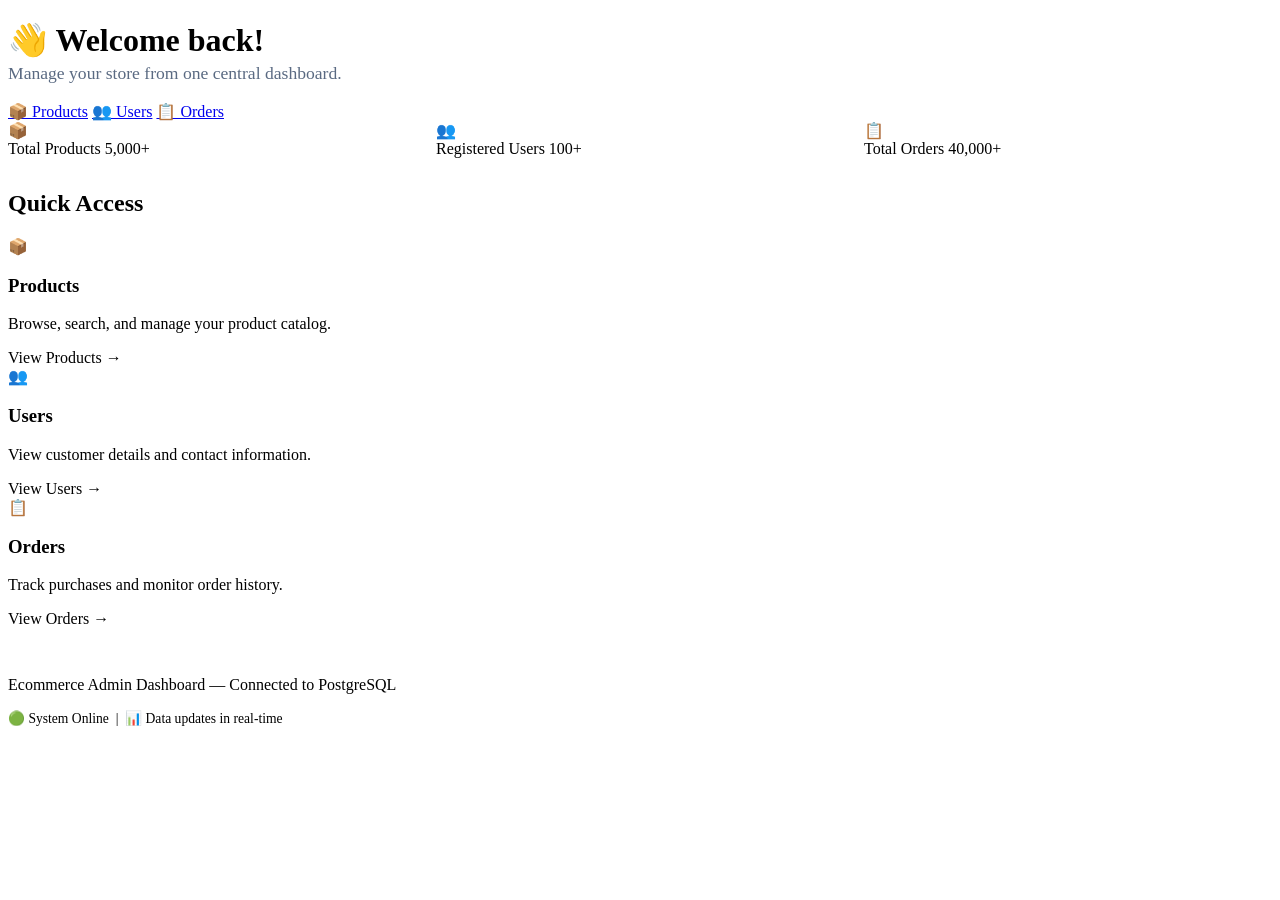
<file: ecommercewebapp/src/main/resources/templates/index.html>
<!DOCTYPE html>
<html xmlns:th="http://www.thymeleaf.org">
<head>
    <meta charset="UTF-8">
    <meta name="viewport" content="width=device-width, initial-scale=1.0">
    <title>Dashboard | Ecommerce Admin</title>
    <!-- Google Fonts -->
    <link href="https://fonts.googleapis.com/css2?family=Inter:wght@400;500;600;700;800&display=swap" rel="stylesheet">
    <!-- Shared CSS -->
    <link rel="stylesheet" th:href="@{/css/styles.css}">
    <style>
        /* Additional dashboard-specific styles (if any) can go here,
           but most are already in styles.css */
    </style>
</head>
<body>
<div class="container">
    <!-- Header with greeting -->
    <div class="header">
        <div>
            <h1 style="margin-bottom: 0.25rem;">👋 Welcome back!</h1>
            <p style="color: #5a6a82; font-size: 1.1rem; margin-top: 0;">
                Manage your store from one central dashboard.
            </p>
        </div>
        <div class="nav-links">
            <a href="/products" class="btn btn-primary">📦 Products</a>
            <a href="/users" class="btn btn-secondary">👥 Users</a>
            <a href="/orders" class="btn btn-secondary">📋 Orders</a>
        </div>
    </div>

    <!-- Quick Stats Row -->
    <div class="stats-grid" style="display: grid; grid-template-columns: repeat(3, 1fr); gap: 20px; margin-bottom: 32px;">
        <div class="stat-card">
            <div class="stat-icon">📦</div>
            <div class="stat-content">
                <span class="stat-label">Total Products</span>
                <span class="stat-value" id="totalProducts">—</span>
            </div>
        </div>
        <div class="stat-card">
            <div class="stat-icon">👥</div>
            <div class="stat-content">
                <span class="stat-label">Registered Users</span>
                <span class="stat-value" id="totalUsers">—</span>
            </div>
        </div>
        <div class="stat-card">
            <div class="stat-icon">📋</div>
            <div class="stat-content">
                <span class="stat-label">Total Orders</span>
                <span class="stat-value" id="totalOrders">—</span>
            </div>
        </div>
    </div>

    <!-- Main Navigation Cards -->
    <h2 style="margin-bottom: 20px;">Quick Access</h2>
    <div class="dashboard-grid">
        <a th:href="@{/products}" class="dashboard-card">
            <div class="dashboard-icon">📦</div>
            <h3>Products</h3>
            <p>Browse, search, and manage your product catalog.</p>
            <span class="card-link">View Products →</span>
        </a>
        <a th:href="@{/users}" class="dashboard-card">
            <div class="dashboard-icon">👥</div>
            <h3>Users</h3>
            <p>View customer details and contact information.</p>
            <span class="card-link">View Users →</span>
        </a>
        <a th:href="@{/orders}" class="dashboard-card">
            <div class="dashboard-icon">📋</div>
            <h3>Orders</h3>
            <p>Track purchases and monitor order history.</p>
            <span class="card-link">View Orders →</span>
        </a>
    </div>

    <!-- Recent Activity / Footer Note -->
    <div class="footer" style="margin-top: 3rem;">
        <p>Ecommerce Admin Dashboard — Connected to PostgreSQL</p>
        <p style="margin-top: 8px; font-size: 0.85rem;">
            <span>🟢 System Online</span> &nbsp;|&nbsp; 
            <span>📊 Data updates in real‑time</span>
        </p>
    </div>
</div>

<!-- Optional: fetch live counts via REST API (if you have endpoints) -->
<script th:inline="javascript">
    // You can optionally fetch real counts from backend if you add simple endpoints.
    // Example: fetch('/api/products/count') etc.
    // For now, we'll leave them as placeholders or you can replace with static numbers.
    
    // Uncomment and adjust if you add count endpoints:
    /*
    fetch('/api/products/count')
        .then(res => res.json())
        .then(count => document.getElementById('totalProducts').textContent = count);
        
    fetch('/api/users/count')
        .then(res => res.json())
        .then(count => document.getElementById('totalUsers').textContent = count);
        
    fetch('/api/orders/count')
        .then(res => res.json())
        .then(count => document.getElementById('totalOrders').textContent = count);
    */
    
    // For now, set static placeholders (optional)
    document.getElementById('totalProducts').textContent = '5,000+';
    document.getElementById('totalUsers').textContent = '100+';
    document.getElementById('totalOrders').textContent = '40,000+';
</script>

<th:block th:replace="fragments/chat-widget :: chat-widget"></th:block>
</body>
</html>
</file>
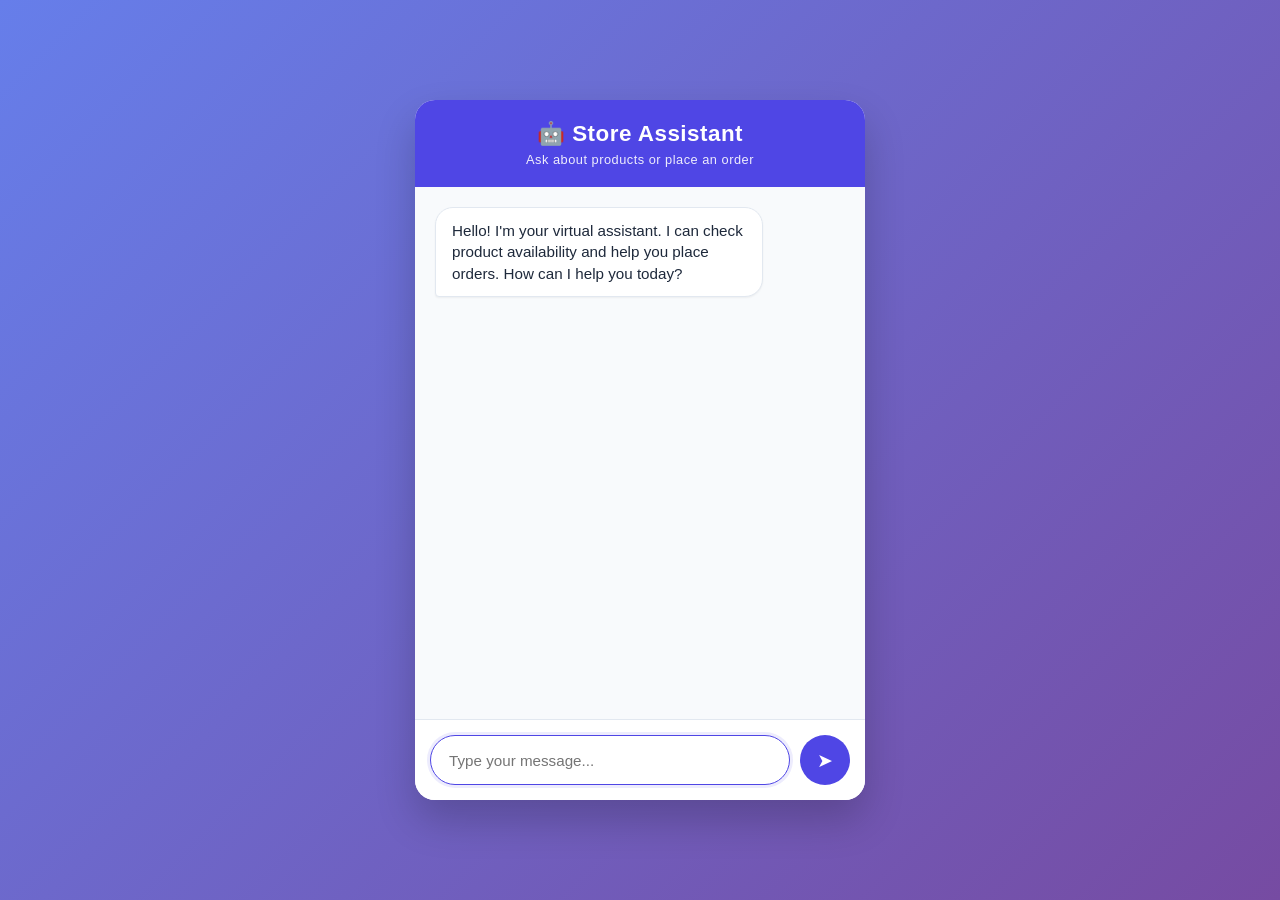
<file: ecommercewebapp/src/main/resources/static/chat-widget.html>
<!DOCTYPE html>
<html lang="en">
<head>
    <meta charset="UTF-8">
    <meta name="viewport" content="width=device-width, initial-scale=1.0">
    <title>Store Assistant</title>
    <style>
        * {
            box-sizing: border-box;
            margin: 0;
            padding: 0;
        }

        body {
            font-family: 'Segoe UI', Tahoma, Geneva, Verdana, sans-serif;
            background: linear-gradient(135deg, #667eea 0%, #764ba2 100%);
            min-height: 100vh;
            display: flex;
            align-items: center;
            justify-content: center;
            padding: 20px;
        }

        #chat-container {
            width: 100%;
            max-width: 450px;
            height: 700px;
            background: white;
            border-radius: 20px;
            box-shadow: 0 20px 40px rgba(0, 0, 0, 0.2);
            display: flex;
            flex-direction: column;
            overflow: hidden;
        }

        #chat-header {
            background: #4f46e5;
            color: white;
            padding: 20px;
            text-align: center;
            font-size: 1.4rem;
            font-weight: 600;
            letter-spacing: 0.5px;
            box-shadow: 0 2px 5px rgba(0, 0, 0, 0.1);
        }

        #chat-header small {
            display: block;
            font-size: 0.8rem;
            opacity: 0.9;
            font-weight: normal;
            margin-top: 5px;
        }

        #chat-messages {
            flex: 1;
            padding: 20px;
            overflow-y: auto;
            background: #f8fafc;
            display: flex;
            flex-direction: column;
            gap: 15px;
        }

        .message {
            display: flex;
            margin-bottom: 5px;
        }

        .user-message {
            justify-content: flex-end;
        }

        .bot-message {
            justify-content: flex-start;
        }

        .message span {
            max-width: 80%;
            padding: 12px 16px;
            border-radius: 18px;
            font-size: 0.95rem;
            line-height: 1.4;
            word-wrap: break-word;
            box-shadow: 0 1px 2px rgba(0, 0, 0, 0.05);
        }

        .user-message span {
            background: #4f46e5;
            color: white;
            border-bottom-right-radius: 4px;
        }

        .bot-message span {
            background: white;
            color: #1e293b;
            border: 1px solid #e2e8f0;
            border-bottom-left-radius: 4px;
        }

        /* Typing indicator */
        .typing span {
            background: #e2e8f0;
            color: #64748b;
            padding: 12px 20px;
        }

        .typing span::after {
            content: '...';
            animation: dots 1.5s steps(4, end) infinite;
        }

        @keyframes dots {
            0%, 20% { content: ''; }
            40% { content: '.'; }
            60% { content: '..'; }
            80%, 100% { content: '...'; }
        }

        #chat-input-area {
            display: flex;
            padding: 15px;
            background: white;
            border-top: 1px solid #e2e8f0;
            gap: 10px;
        }

        #message-input {
            flex: 1;
            padding: 14px 18px;
            border: 1px solid #cbd5e1;
            border-radius: 30px;
            font-size: 0.95rem;
            outline: none;
            transition: border 0.2s;
        }

        #message-input:focus {
            border-color: #4f46e5;
            box-shadow: 0 0 0 3px rgba(79, 70, 229, 0.1);
        }

        #send-button {
            background: #4f46e5;
            color: white;
            border: none;
            width: 50px;
            height: 50px;
            border-radius: 50%;
            cursor: pointer;
            display: flex;
            align-items: center;
            justify-content: center;
            transition: background 0.2s;
            font-size: 1.2rem;
        }

        #send-button:hover {
            background: #4338ca;
        }

        #send-button:disabled {
            background: #a5b4fc;
            cursor: not-allowed;
        }

        /* Scrollbar styling */
        #chat-messages::-webkit-scrollbar {
            width: 6px;
        }

        #chat-messages::-webkit-scrollbar-track {
            background: #f1f5f9;
        }

        #chat-messages::-webkit-scrollbar-thumb {
            background: #cbd5e1;
            border-radius: 3px;
        }

        .error-message span {
            background: #fee2e2;
            color: #b91c1c;
            border-color: #fecaca;
        }
    </style>
</head>
<body>
    <div id="chat-container">
        <div id="chat-header">
            🤖 Store Assistant
            <small>Ask about products or place an order</small>
        </div>
        <div id="chat-messages">
            <div class="message bot-message">
                <span>Hello! I'm your virtual assistant. I can check product availability and help you place orders. How can I help you today?</span>
            </div>
        </div>
        <div id="chat-input-area">
            <input type="text" id="message-input" placeholder="Type your message..." autocomplete="off" />
            <button id="send-button" onclick="sendMessage()">➤</button>
        </div>
    </div>

    <script>
        // ============================================
        // CONFIGURATION – UPDATE THIS URL
        // ============================================
        const N8N_WEBHOOK_URL = 'http://192.168.55.221:5678/webhook/5e49c37d-b5ef-4bca-9e26-05a3c2b8de84';

        // Generate a unique session ID for this browser session
        const sessionId = 'session_' + Date.now() + '_' + Math.random().toString(36).substring(2, 10);

        const chatMessages = document.getElementById('chat-messages');
        const messageInput = document.getElementById('message-input');
        const sendButton = document.getElementById('send-button');

        // ============================================
        // HELPER FUNCTIONS
        // ============================================
        function addMessage(text, sender, isError = false) {
            const messageDiv = document.createElement('div');
            messageDiv.classList.add('message', sender + '-message');
            if (isError) {
                messageDiv.classList.add('error-message');
            }
            const span = document.createElement('span');
            span.textContent = text;
            messageDiv.appendChild(span);
            chatMessages.appendChild(messageDiv);
            scrollToBottom();
            return messageDiv;
        }

        function addTypingIndicator() {
            const typingDiv = document.createElement('div');
            typingDiv.classList.add('message', 'bot-message', 'typing');
            typingDiv.id = 'typing-indicator';
            const span = document.createElement('span');
            span.textContent = 'Thinking';
            typingDiv.appendChild(span);
            chatMessages.appendChild(typingDiv);
            scrollToBottom();
        }

        function removeTypingIndicator() {
            const typing = document.getElementById('typing-indicator');
            if (typing) {
                typing.remove();
            }
        }

        function scrollToBottom() {
            chatMessages.scrollTop = chatMessages.scrollHeight;
        }

        function setInputEnabled(enabled) {
            messageInput.disabled = !enabled;
            sendButton.disabled = !enabled;
            if (enabled) {
                messageInput.focus();
            }
        }

        // ============================================
        // SEND MESSAGE TO N8N
        // ============================================
        async function sendMessage() {
            const userMessage = messageInput.value.trim();
            if (!userMessage) return;

            // Add user message to chat
            addMessage(userMessage, 'user');
            messageInput.value = '';
            setInputEnabled(false);
            addTypingIndicator();

            try {
                const response = await fetch(N8N_WEBHOOK_URL, {
                    method: 'POST',
                    headers: {
                        'Content-Type': 'application/json',
						 sessionId: sessionId
                    },
                    body: JSON.stringify({ 
                        message: userMessage, 
						sessionId: sessionId
                    })
                });

                removeTypingIndicator();

                if (!response.ok) {
                    throw new Error(`Server responded with ${response.status}: ${response.statusText}`);
                }

                const data = await response.json();
                
                // n8n may return different response structures.
                // Common patterns: data.output, data.message, or just data itself.
                let botReply = data.output || data.message || data.text || JSON.stringify(data);
                
                // If the response is an array or object, try to extract meaningful text
                if (typeof botReply === 'object') {
                    botReply = botReply.content || botReply.response || JSON.stringify(botReply);
                }
                
                addMessage(botReply, 'bot');

            } catch (error) {
                console.error('Error communicating with bot:', error);
                removeTypingIndicator();
                addMessage('Sorry, I\'m having trouble connecting to my brain. Please try again in a moment.', 'bot', true);
            } finally {
                setInputEnabled(true);
            }
        }

        // ============================================
        // EVENT LISTENERS
        // ============================================
        messageInput.addEventListener('keypress', (e) => {
            if (e.key === 'Enter' && !e.shiftKey) {
                e.preventDefault();
                sendMessage();
            }
        });

        // Focus input on page load
        window.addEventListener('load', () => {
            messageInput.focus();
        });

        // Optional: Add example quick replies (clickable chips)
        function addQuickReply(text) {
            messageInput.value = text;
            sendMessage();
        }

        // Expose to global scope for any debug
        window.addQuickReply = addQuickReply;
    </script>

    <!-- Optional: Add quick reply buttons below the input if desired -->
    <!-- 
    <div style="padding: 0 15px 15px; display: flex; gap: 8px; flex-wrap: wrap;">
        <button onclick="addQuickReply('What products do you have?')" style="background:#e2e8f0; border:none; padding:8px 12px; border-radius:20px; cursor:pointer;">🛍️ Products</button>
        <button onclick="addQuickReply('I want to place an order')" style="background:#e2e8f0; border:none; padding:8px 12px; border-radius:20px; cursor:pointer;">📦 Order</button>
    </div>
    -->
</body>
</html>
</file>
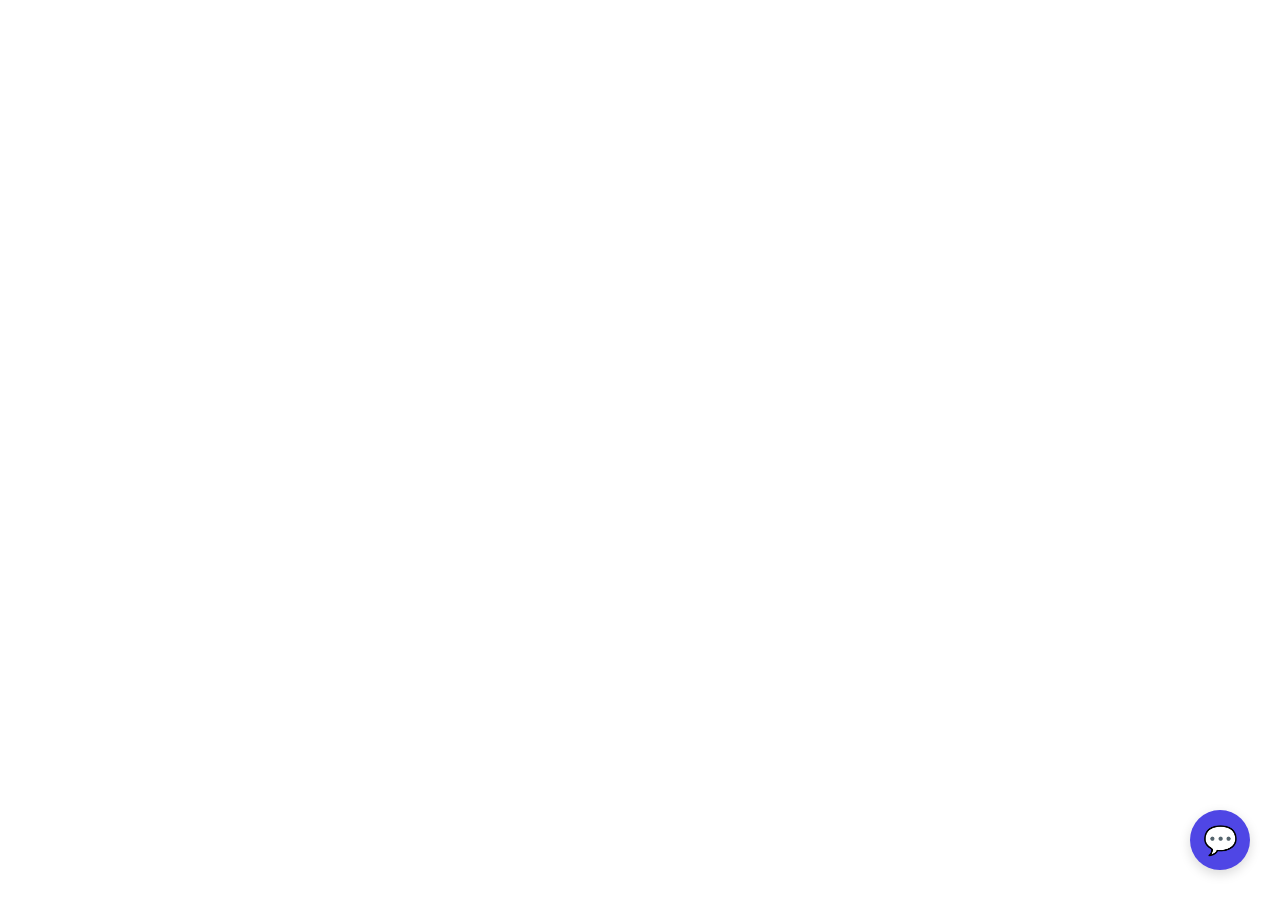
<file: ecommercewebapp/src/main/resources/templates/fragments/chat-widget.html>
<!DOCTYPE html>
<html xmlns:th="http://www.thymeleaf.org">
<body>
    <!-- This fragment will be included in your main layout -->
    <div th:fragment="chat-widget">
        <!-- Chat Bubble Button -->
        <div id="chat-bubble" onclick="toggleChat()">
            💬
        </div>

        <!-- Chat Window (Hidden by default) -->
        <div id="chat-window" style="display: none;">
            <div id="chat-header">
                <span>🤖 Store Assistant</span>
                <button onclick="toggleChat()" style="background: none; border: none; color: white; font-size: 20px; cursor: pointer;">✕</button>
            </div>
            <div id="chat-messages">
                <div class="message bot-message">
                    <span>Hello! I can help with product questions and orders. What can I do for you?</span>
                </div>
            </div>
            <div id="chat-input-area">
                <input type="text" id="message-input" placeholder="Type your message..." autocomplete="off" />
                <button id="send-button" onclick="sendMessage()">➤</button>
            </div>
        </div>

        <style>
            #chat-bubble {
                position: fixed;
                bottom: 30px;
                right: 30px;
                width: 60px;
                height: 60px;
                background: #4f46e5;
                color: white;
                border-radius: 50%;
                display: flex;
                align-items: center;
                justify-content: center;
                font-size: 28px;
                cursor: pointer;
                box-shadow: 0 4px 12px rgba(0,0,0,0.15);
                z-index: 9998;
                transition: transform 0.2s;
            }
            #chat-bubble:hover {
                transform: scale(1.05);
                background: #4338ca;
            }
            #chat-window {
                position: fixed;
                bottom: 100px;
                right: 30px;
                width: 380px;
                height: 550px;
                background: white;
                border-radius: 16px;
                box-shadow: 0 10px 30px rgba(0,0,0,0.2);
                display: flex;
                flex-direction: column;
                overflow: hidden;
                z-index: 9999;
                border: 1px solid #e2e8f0;
            }
            #chat-header {
                background: #4f46e5;
                color: white;
                padding: 15px 20px;
                display: flex;
                justify-content: space-between;
                align-items: center;
                font-weight: 600;
            }
            #chat-messages {
                flex: 1;
                padding: 15px;
                overflow-y: auto;
                background: #f8fafc;
                display: flex;
                flex-direction: column;
                gap: 10px;
            }
            .message {
                display: flex;
                margin-bottom: 5px;
            }
            .user-message {
                justify-content: flex-end;
            }
            .bot-message {
                justify-content: flex-start;
            }
            .message span {
                max-width: 80%;
                padding: 10px 14px;
                border-radius: 18px;
                font-size: 0.9rem;
                line-height: 1.4;
                word-wrap: break-word;
            }
            .user-message span {
                background: #4f46e5;
                color: white;
                border-bottom-right-radius: 4px;
            }
            .bot-message span {
                background: white;
                color: #1e293b;
                border: 1px solid #e2e8f0;
                border-bottom-left-radius: 4px;
            }
            #chat-input-area {
                display: flex;
                padding: 12px;
                background: white;
                border-top: 1px solid #e2e8f0;
                gap: 8px;
            }
            #message-input {
                flex: 1;
                padding: 12px 15px;
                border: 1px solid #cbd5e1;
                border-radius: 25px;
                font-size: 0.9rem;
                outline: none;
            }
            #message-input:focus {
                border-color: #4f46e5;
            }
            #send-button {
                background: #4f46e5;
                color: white;
                border: none;
                width: 45px;
                height: 45px;
                border-radius: 50%;
                cursor: pointer;
                font-size: 18px;
                transition: background 0.2s;
            }
            #send-button:hover {
                background: #4338ca;
            }
            /* Mobile responsive */
            @media (max-width: 480px) {
                #chat-window {
                    width: 100%;
                    height: 100%;
                    bottom: 0;
                    right: 0;
                    border-radius: 0;
                }
                #chat-bubble {
                    bottom: 20px;
                    right: 20px;
                }
            }
        </style>

        <script th:inline="javascript">
            /*<![CDATA[*/
            // Configuration - Read from Spring Boot properties
            const N8N_WEBHOOK_URL = /*[[${@environment.getProperty('n8n.webhook.url')}]]*/ 'http://192.168.55.221:5678/webhook/5e49c37d-b5ef-4bca-9e26-05a3c2b8de84';
            
            // Generate session ID
            const sessionId = 'session_' + Date.now() + '_' + Math.random().toString(36).substring(2, 10);

            const chatMessages = document.getElementById('chat-messages');
            const messageInput = document.getElementById('message-input');

            function toggleChat() {
                const window = document.getElementById('chat-window');
                window.style.display = window.style.display === 'none' ? 'flex' : 'none';
                if (window.style.display === 'flex') {
                    document.getElementById('message-input').focus();
                }
            }

            function addMessage(text, sender, isError = false) {
                const messageDiv = document.createElement('div');
                messageDiv.classList.add('message', sender + '-message');
                if (isError) messageDiv.classList.add('error-message');
                const span = document.createElement('span');
                span.textContent = text;
                messageDiv.appendChild(span);
                chatMessages.appendChild(messageDiv);
                chatMessages.scrollTop = chatMessages.scrollHeight;
            }

            function addTypingIndicator() {
                const typingDiv = document.createElement('div');
                typingDiv.classList.add('message', 'bot-message', 'typing');
                typingDiv.id = 'typing-indicator';
                const span = document.createElement('span');
                span.textContent = 'Typing...';
                typingDiv.appendChild(span);
                chatMessages.appendChild(typingDiv);
                chatMessages.scrollTop = chatMessages.scrollHeight;
            }

            function removeTypingIndicator() {
                const typing = document.getElementById('typing-indicator');
                if (typing) typing.remove();
            }

            async function sendMessage() {
                const userMessage = messageInput.value.trim();
                if (!userMessage) return;

                addMessage(userMessage, 'user');
                messageInput.value = '';
                addTypingIndicator();

                try {
                    const response = await fetch(N8N_WEBHOOK_URL, {
                        method: 'POST',
                        headers: { 'Content-Type': 'application/json' },
                        body: JSON.stringify({ 
                            message: userMessage,
                            sessionId: sessionId
                        })
                    });

                    removeTypingIndicator();

                    if (!response.ok) throw new Error('Server error');

                    const data = await response.json();
                    const botReply = data.output || data.message || data.text || "I didn't understand that.";
                    addMessage(botReply, 'bot');

                } catch (error) {
                    console.error('Chat error:', error);
                    removeTypingIndicator();
                    addMessage('Sorry, connection issue. Please try again.', 'bot', true);
                }
            }

            // Enter key to send
            messageInput.addEventListener('keypress', (e) => {
                if (e.key === 'Enter') sendMessage();
            });
            /*]]>*/
        </script>
    </div>
</body>
</html>
</file>
